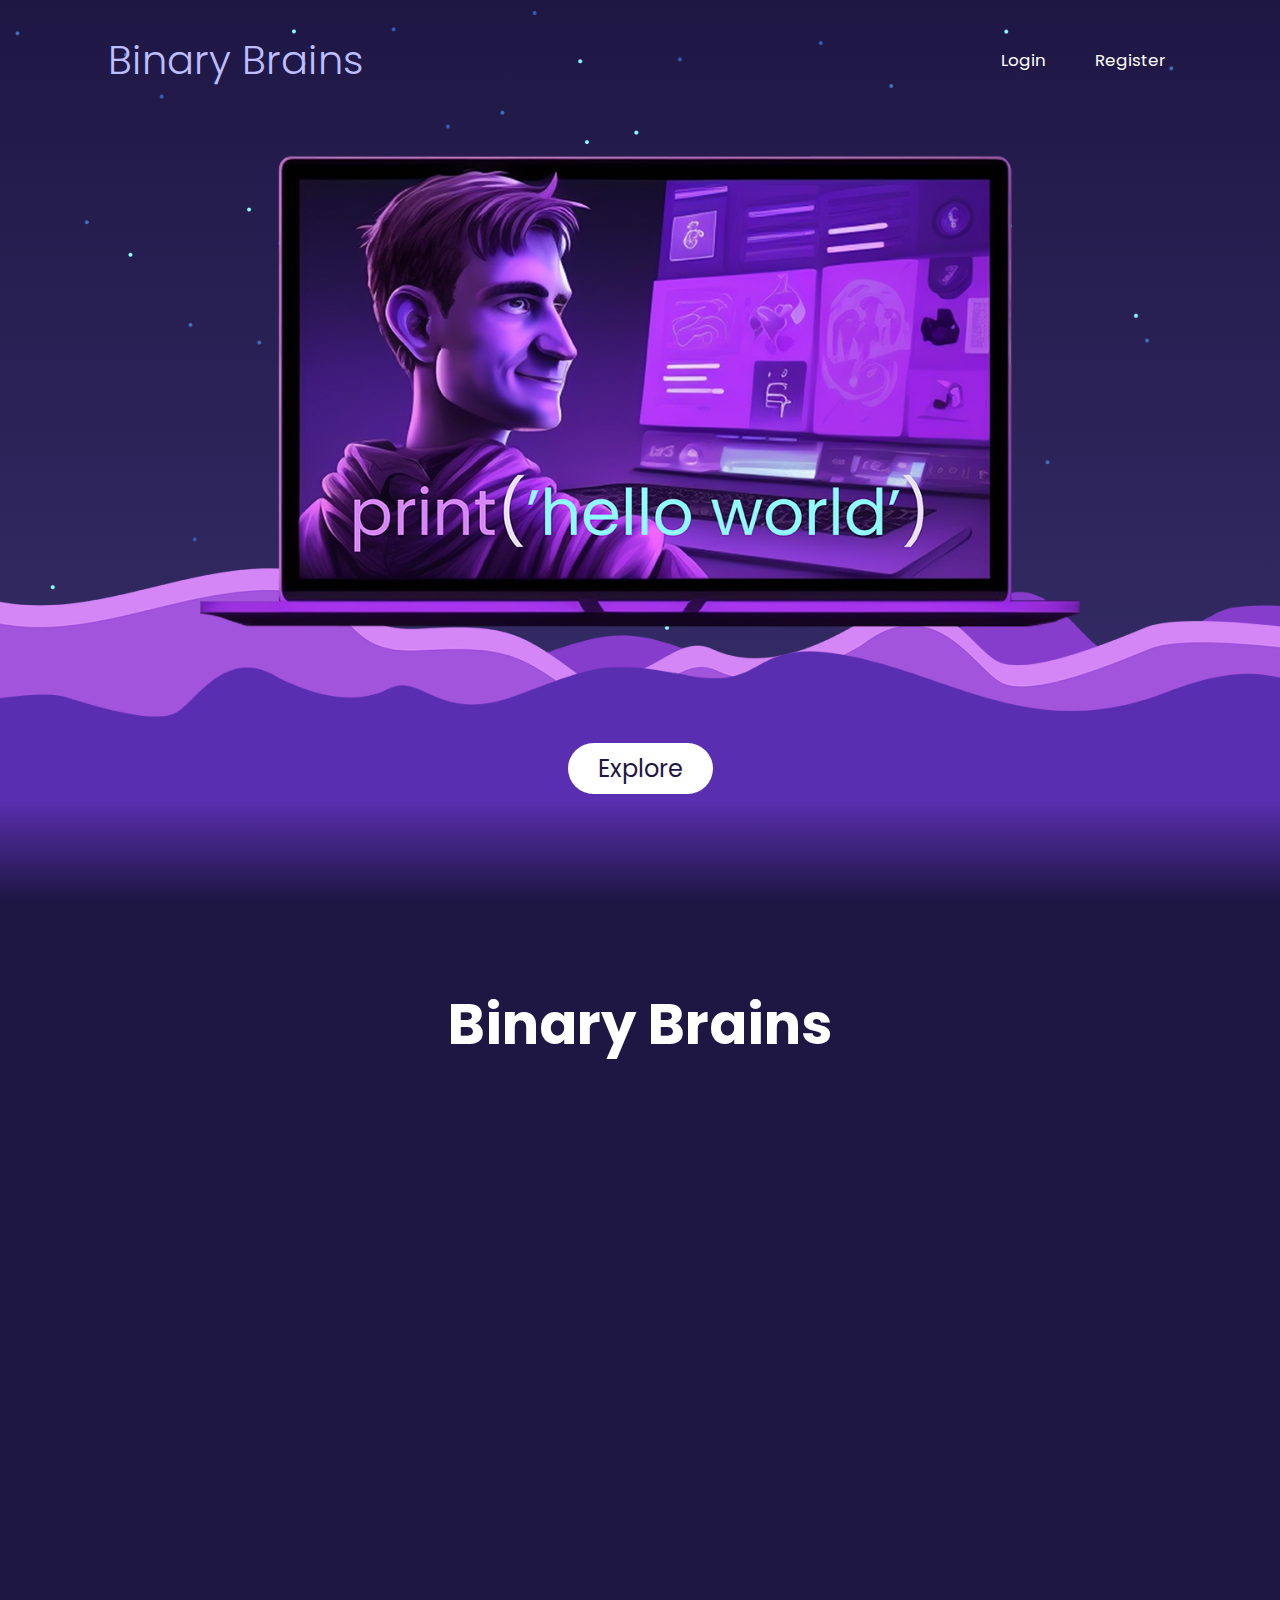
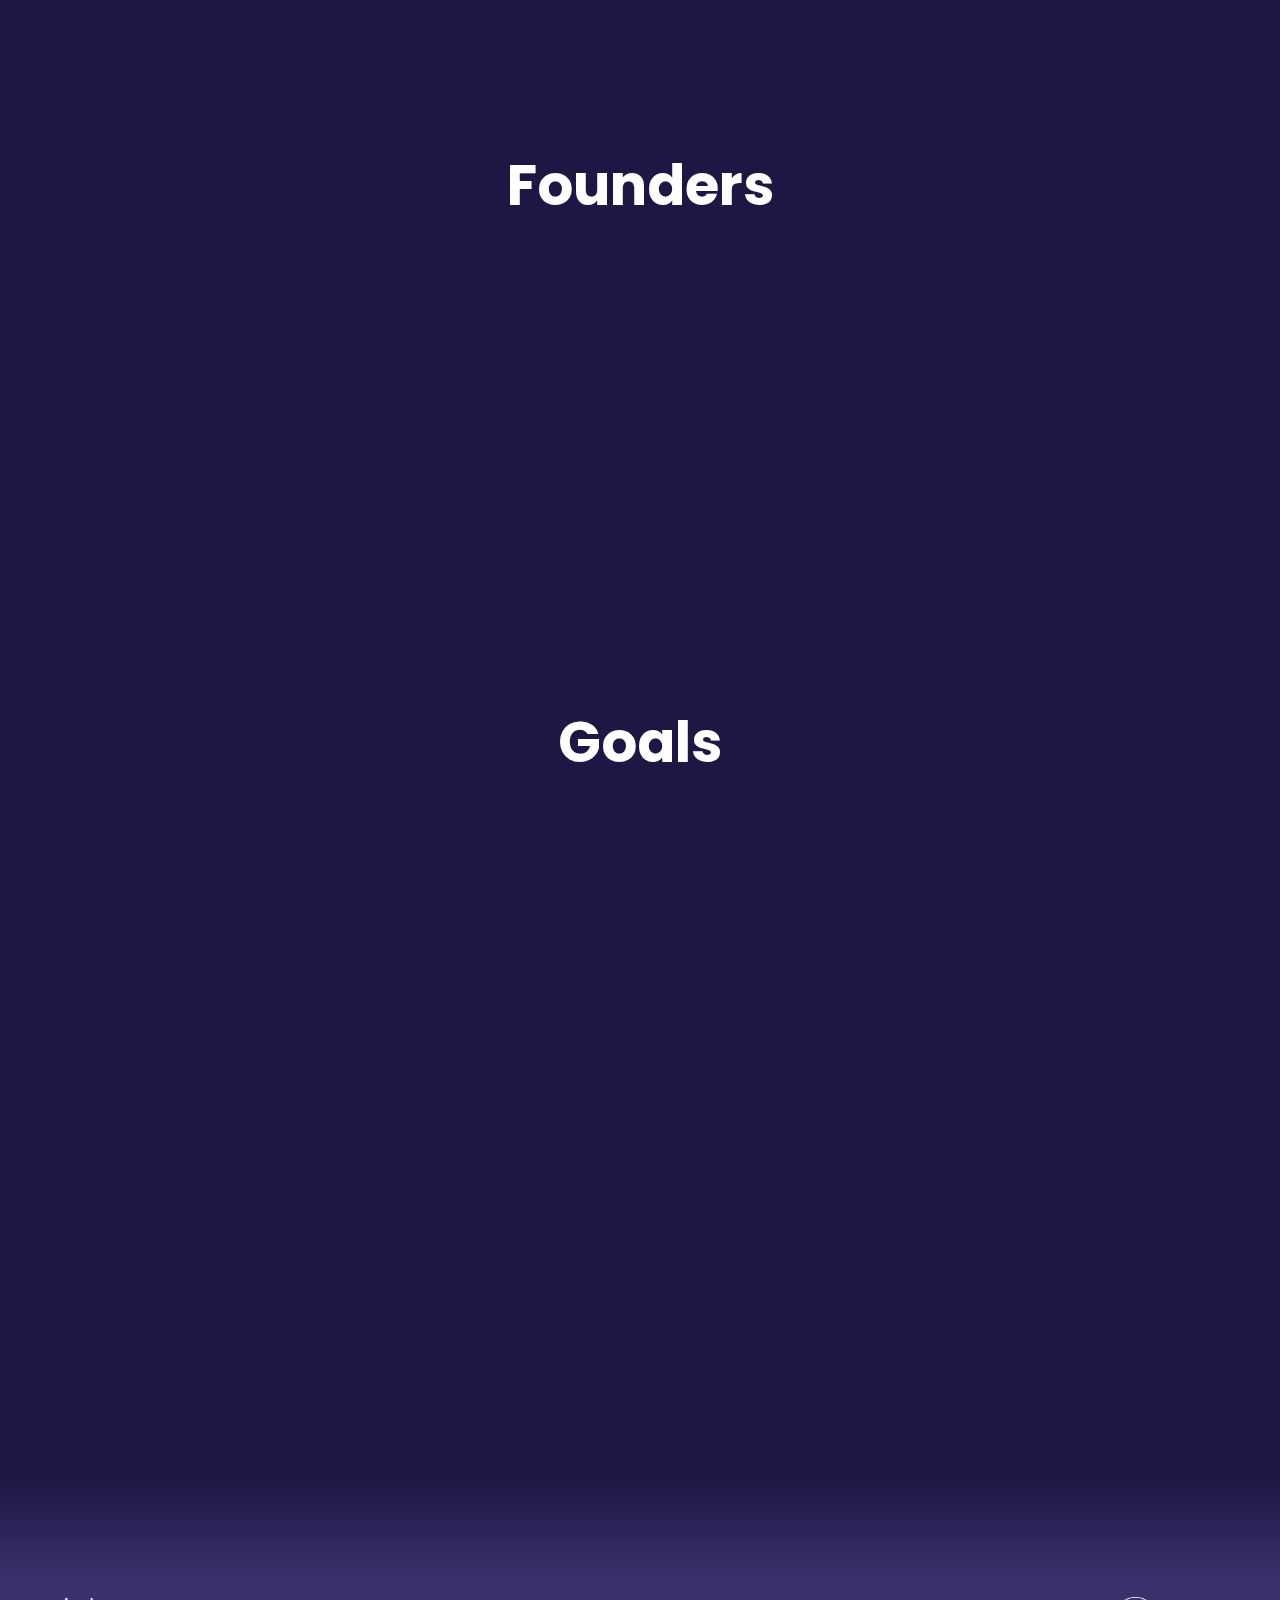
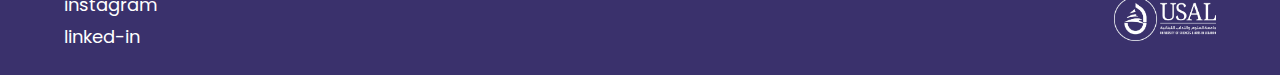
<file: index.html>
<?php

		session_start();
require "connection.php";
?>
<!DOCTYPE html>
<html lang="en">
<head>
    <meta charset="UTF-8">
    <meta http-equiv="X-UA-Compatible" content="IE=edge">
    <meta name="viewport" content="width=device-width, initial-scale=1.0">
    <title>Binary Brains</title>
    <meta name= "viewport" content=" width-device-width, initial-scale-1.0">
    <link rel="stylesheet" href="assets/css/bubble.css">
    <link rel="stylesheet" href="assets/css/index.css">
    <link rel="stylesheet" href="assets/css/sidebar.css">
</head>


<body>

    
    <header>
        <h1 id="bubble-hover" ></h1>
        <ul>
            <!-- <li><a href="index.html" class="active">Home</a></li> -->
            <li><a href="login.php">Login</a></li>
            <li><a href="signup.php">Register</a></li>
        </ul>
        
    </header>


    <!-- parallax -->


    <section>
        <img src="assets/img/stars.png" id="stars">
        <img src="assets/img/layer 3.png" id="layer_3">
        <img src="assets/img/layer 2.png" id="layer_2">
        <img src="assets/img/laptop.png" id="laptop">
        <!-- <h2 id="text">hello world</h2> -->
        <img src="assets/img/layer 1.png" id="layer_1">  
        <a href="#sec" id="btn">Explore</a>
    </section>


    <!-- data -->


   <div class="sec" id="sec">
        <h2>Binary Brains</h2>
        <div class="animate-me">
            <p>Lorem ipsum dolor sit, amet consectetur adipisicing elit. Delectus similique modi unde quaerat vel aut, doloremque explicabo consequuntur eaque sit ut dignissimos adipisci fugit earum voluptatem quis amet aperiam quasi.
                <br><br>Lorem ipsum dolor sit amet consectetur adipisicing elit. Voluptatibus necessitatibus delectus ullam reprehenderit, ratione et ea cum pariatur ipsum sapiente, unde porro laboriosam quibusdam error commodi animi eius harum soluta.
                <br><br>Lorem ipsum dolor sit, amet consectetur adipisicing elit. Delectus similique modi unde quaerat vel aut, doloremque explicabo consequuntur eaque sit ut dignissimos adipisci fugit earum voluptatem quis amet aperiam quasi.
                <br><br>Lorem ipsum dolor sit amet consectetur adipisicing elit. Voluptatibus necessitatibus delectus ullam reprehenderit, ratione et ea cum pariatur ipsum sapiente, unde porro laboriosam quibusdam error commodi animi eius harum soluta.
                <br><br>Lorem ipsum dolor sit, amet consectetur adipisicing elit. Delectus similique modi unde quaerat vel aut, doloremque explicabo consequuntur eaque sit ut dignissimos adipisci fugit earum voluptatem quis amet aperiam quasi.
            </p>
            <br><br>
        </div>


        <h2>Founders</h2>

        <div class="animate-me">
            <div class="grid-photos">
                <div></div>
                <div class="grid-item"><img src="assets/img/yasser.png" alt="" ><h1>Dr. Yasser fadlallah</h1></div>
                <!-- <div class="grid-item"><img src="assets/img/ahmad.png" alt="" ><h1>Dr. Ahmad fadlallah</h1></div> -->
                <div class="grid-item"><img src="assets/img/mj.png" alt="" ><h1>Mohammad jawad</h1></div>
                <div></div>
                <!-- <div class="grid-item"><img src="assets/img/fatima.png" alt="" ><h1>Fatima Mubarak</h1></div> -->
            </div>
        </div>


        <h2>Goals</h2>

        <div class="animate-me">
            <p>Lorem ipsum dolor sit, amet consectetur adipisicing elit. Delectus similique modi unde quaerat vel aut, doloremque explicabo consequuntur eaque sit ut dignissimos adipisci fugit earum voluptatem quis amet aperiam quasi.
            <br><br>Lorem ipsum dolor sit amet consectetur adipisicing elit. Voluptatibus necessitatibus delectus ullam reprehenderit, ratione et ea cum pariatur ipsum sapiente, unde porro laboriosam quibusdam error commodi animi eius harum soluta.
            <br><br>Lorem ipsum dolor sit, amet consectetur adipisicing elit. Delectus similique modi unde quaerat vel aut, doloremque explicabo consequuntur eaque sit ut dignissimos adipisci fugit earum voluptatem quis amet aperiam quasi.
            <br><br>Lorem ipsum dolor sit amet consectetur adipisicing elit. Voluptatibus necessitatibus delectus ullam reprehenderit, ratione et ea cum pariatur ipsum sapiente, unde porro laboriosam quibusdam error commodi animi eius harum soluta.
            <br><br>Lorem ipsum dolor sit, amet consectetur adipisicing elit. Delectus similique modi unde quaerat vel aut, doloremque explicabo consequuntur eaque sit ut dignissimos adipisci fugit earum voluptatem quis amet aperiam quasi.
            </p><br><br><br><br>
        </div>  
   </div>


<!-- footer  -->


    <div class="footer">


        <div class="footer-data">
            <a href="#" class="social-media">instagram</a><br><br>
            <a href="#" class="social-media">linked-in</a>
            
        </div>

        <div class="footer-data"> 
            <a href="https://www.usal.edu.lb" target="_blank"><img src="assets/img/logo-usal.png"  style="width: 8%;position: absolute;right: 5%;margin-top: 6px;" ></a>
        </div>
        
    </div>

<div id="error"></div>
<script src="assets/js/login.js"></script>
 <script src="assets/js/main.js"></script>
 
</body>
</html>
</file>
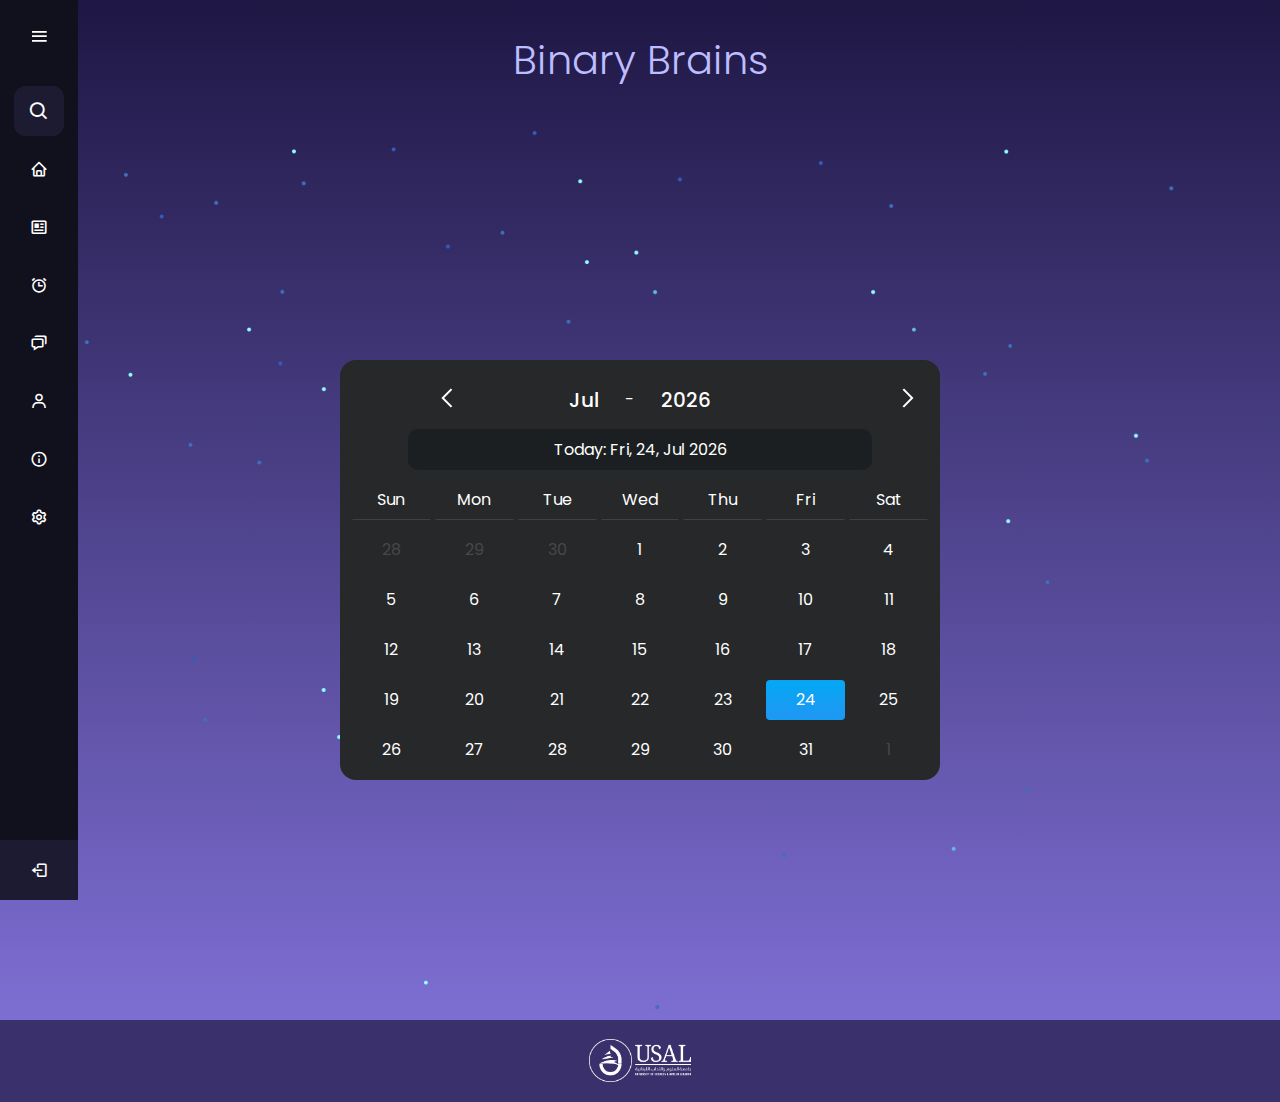
<file: events.html>
<!DOCTYPE html>
<html lang="en">
<head>
    <meta charset="UTF-8">
    <meta http-equiv="X-UA-Compatible" content="IE=edge">
    <meta name="viewport" content="width=device-width, initial-scale=1.0">
    <title>Events</title>
    <meta name= "viewport" content=" width-device-width, initial-scale-1.0">
    <link href='https://unpkg.com/boxicons@2.0.7/css/boxicons.min.css' rel='stylesheet'>
    <link rel="stylesheet" href="assets/css/bubble.css">
    <link rel="stylesheet" href="assets/css/main.css">
    <link rel="stylesheet" href="assets/css/events.css">
    <link rel="stylesheet" href="assets/css/sidebar.css">
</head>


<body>

    <div class="sidebar">
        <div class="logo-details">
          <i class='bx bx-code icon'></i>
            <div class="logo_name">Binary Brains</div>
            <i class='bx bx-menu' id="menu_btn" ></i>
        </div>
        <ul class="nav-list">
          <li>
              <i class='bx bx-search' ></i>
             <input type="text" placeholder="Search...">
             <span class="tooltip">Search</span>
          </li>
          <li>
            <a href="home.html">
              <i class='bx bx-home'></i>
              <span class="links_name">Home</span>
            </a>
             <span class="tooltip">Home</span>
          </li>
          <li>
           <a href="news.html">
             <i class='bx bx-news' ></i>
             <span class="links_name">News</span>
           </a>
           <span class="tooltip">News</span>
         </li>
         <li>
           <a href="events.html">
             <i class='bx bx-alarm' ></i>
             <span class="links_name">Events</span>
           </a>
           <span class="tooltip">Events</span>
         </li>
         <li>
           <a href="forum.html">
             <i class='bx bx-chat' ></i>
             <span class="links_name">Forum</span>
           </a>
           <span class="tooltip">Forum</span>
         </li>
         <li>
            <a href="#">
              <i class='bx bx-user' ></i>
              <span class="links_name">Profile</span>
            </a>
            <span class="tooltip">Profile</span>
          </li>
         <li>
           <a href="#">
             <i class='bx bx-info-circle' ></i>
             <span class="links_name">Contact Us</span>
           </a>
           <span class="tooltip">About Us</span>
         </li>
         
         <li>
           <a href="#">
             <i class='bx bx-cog' ></i>
             <span class="links_name">Settings</span>
           </a>
           <span class="tooltip">Settings</span>
         </li>
         <li class="profile">
             <div class="profile-details">
               <!--<img src="profile.jpg" alt="profileImg">-->
               
             </div>
             <i class='bx bx-log-out' id="log_out" ></i>
         </li>
        </ul>
    </div>

    <header>
        <h1 id="bubble-hover" ></h1>    
    </header>

    <section>
        <img src="assets/img/stars.png" id="stars">
        <div class="calendar"></div>
    </section>

<!-- footer  -->

    <div class="footer">
        <div class="footer-data"> 
            <a href="https://www.usal.edu.lb" target="_blank"><img src="assets/img/logo-usal.png"  style="width: 8%;" ></a>
        </div>
    </div>


<script src="assets/js/login.js"></script>
<script src="assets/js/main.js"></script>
<script src="assets/js/sidebar.js"></script>
<script src="assets/js/events.js"></script>
</body>
</html>
</file>
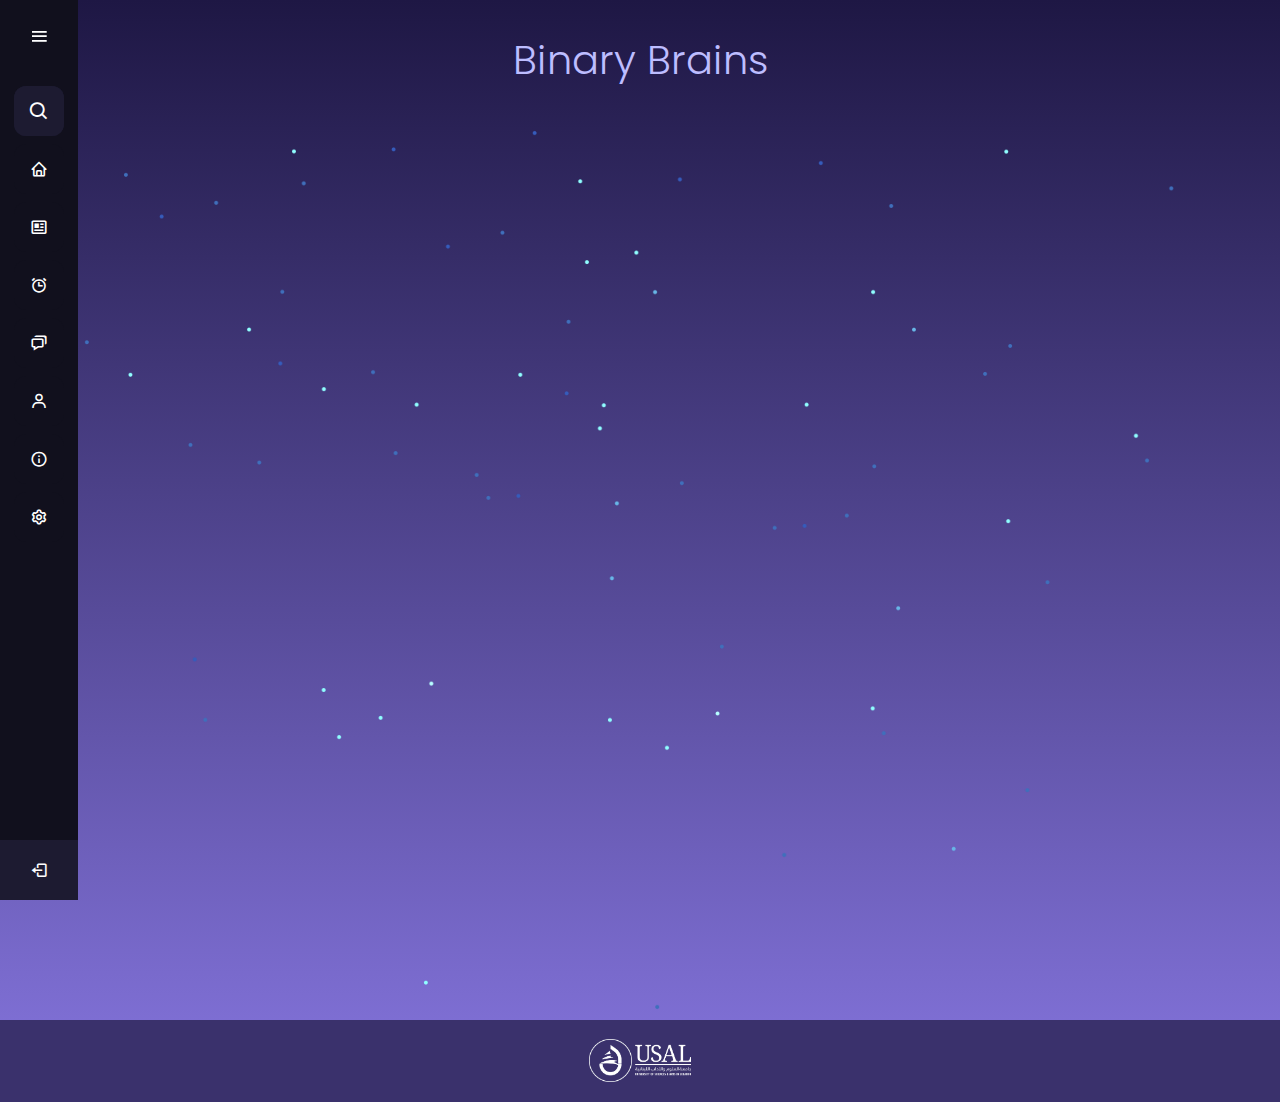
<file: forum.html>
<!DOCTYPE html>
<html lang="en">
<head>
    <meta charset="UTF-8">
    <meta http-equiv="X-UA-Compatible" content="IE=edge">
    <meta name="viewport" content="width=device-width, initial-scale=1.0">
    <title>Forum</title>
    <meta name= "viewport" content=" width-device-width, initial-scale-1.0">
    <link href='https://unpkg.com/boxicons@2.0.7/css/boxicons.min.css' rel='stylesheet'>
    <link rel="stylesheet" href="assets/css/bubble.css">
    <link rel="stylesheet" href="assets/css/main.css">
    <link rel="stylesheet" href="assets/css/sidebar.css">
</head>


<body>

    <div class="sidebar">
        <div class="logo-details">
          <i class='bx bx-code icon'></i>
            <div class="logo_name">Binary Brains</div>
            <i class='bx bx-menu' id="menu_btn" ></i>
        </div>
        <ul class="nav-list">
          <li>
              <i class='bx bx-search' ></i>
             <input type="text" placeholder="Search...">
             <span class="tooltip">Search</span>
          </li>
          <li>
            <a href="home.html">
              <i class='bx bx-home'></i>
              <span class="links_name">Home</span>
            </a>
             <span class="tooltip">Home</span>
          </li>
          <li>
           <a href="news.html">
             <i class='bx bx-news' ></i>
             <span class="links_name">News</span>
           </a>
           <span class="tooltip">News</span>
         </li>
         <li>
           <a href="events.html">
             <i class='bx bx-alarm' ></i>
             <span class="links_name">Events</span>
           </a>
           <span class="tooltip">Events</span>
         </li>
         <li>
           <a href="forum.html">
             <i class='bx bx-chat' ></i>
             <span class="links_name">Forum</span>
           </a>
           <span class="tooltip">Forum</span>
         </li>
         <li>
            <a href="#">
              <i class='bx bx-user' ></i>
              <span class="links_name">Profile</span>
            </a>
            <span class="tooltip">Profile</span>
          </li>
         <li>
           <a href="#">
             <i class='bx bx-info-circle' ></i>
             <span class="links_name">Contact Us</span>
           </a>
           <span class="tooltip">About Us</span>
         </li>
         
         <li>
           <a href="#">
             <i class='bx bx-cog' ></i>
             <span class="links_name">Settings</span>
           </a>
           <span class="tooltip">Settings</span>
         </li>
         <li class="profile">
             <div class="profile-details">
               <!--<img src="profile.jpg" alt="profileImg">-->
               
             </div>
             <i class='bx bx-log-out' id="log_out" ></i>
         </li>
        </ul>
    </div>

    <header>
        <h1 id="bubble-hover" ></h1>    
    </header>

    <section>
        <img src="assets/img/stars.png" id="stars">
    </section>

<!-- footer  -->

    <div class="footer">
        <div class="footer-data"> 
            <a href="https://www.usal.edu.lb" target="_blank"><img src="assets/img/logo-usal.png"  style="width: 8%;" ></a>
        </div>
    </div>


<script src="assets/js/login.js"></script>
<script src="assets/js/main.js"></script>
<script src="assets/js/sidebar.js"></script>
</body>
</html>
</file>
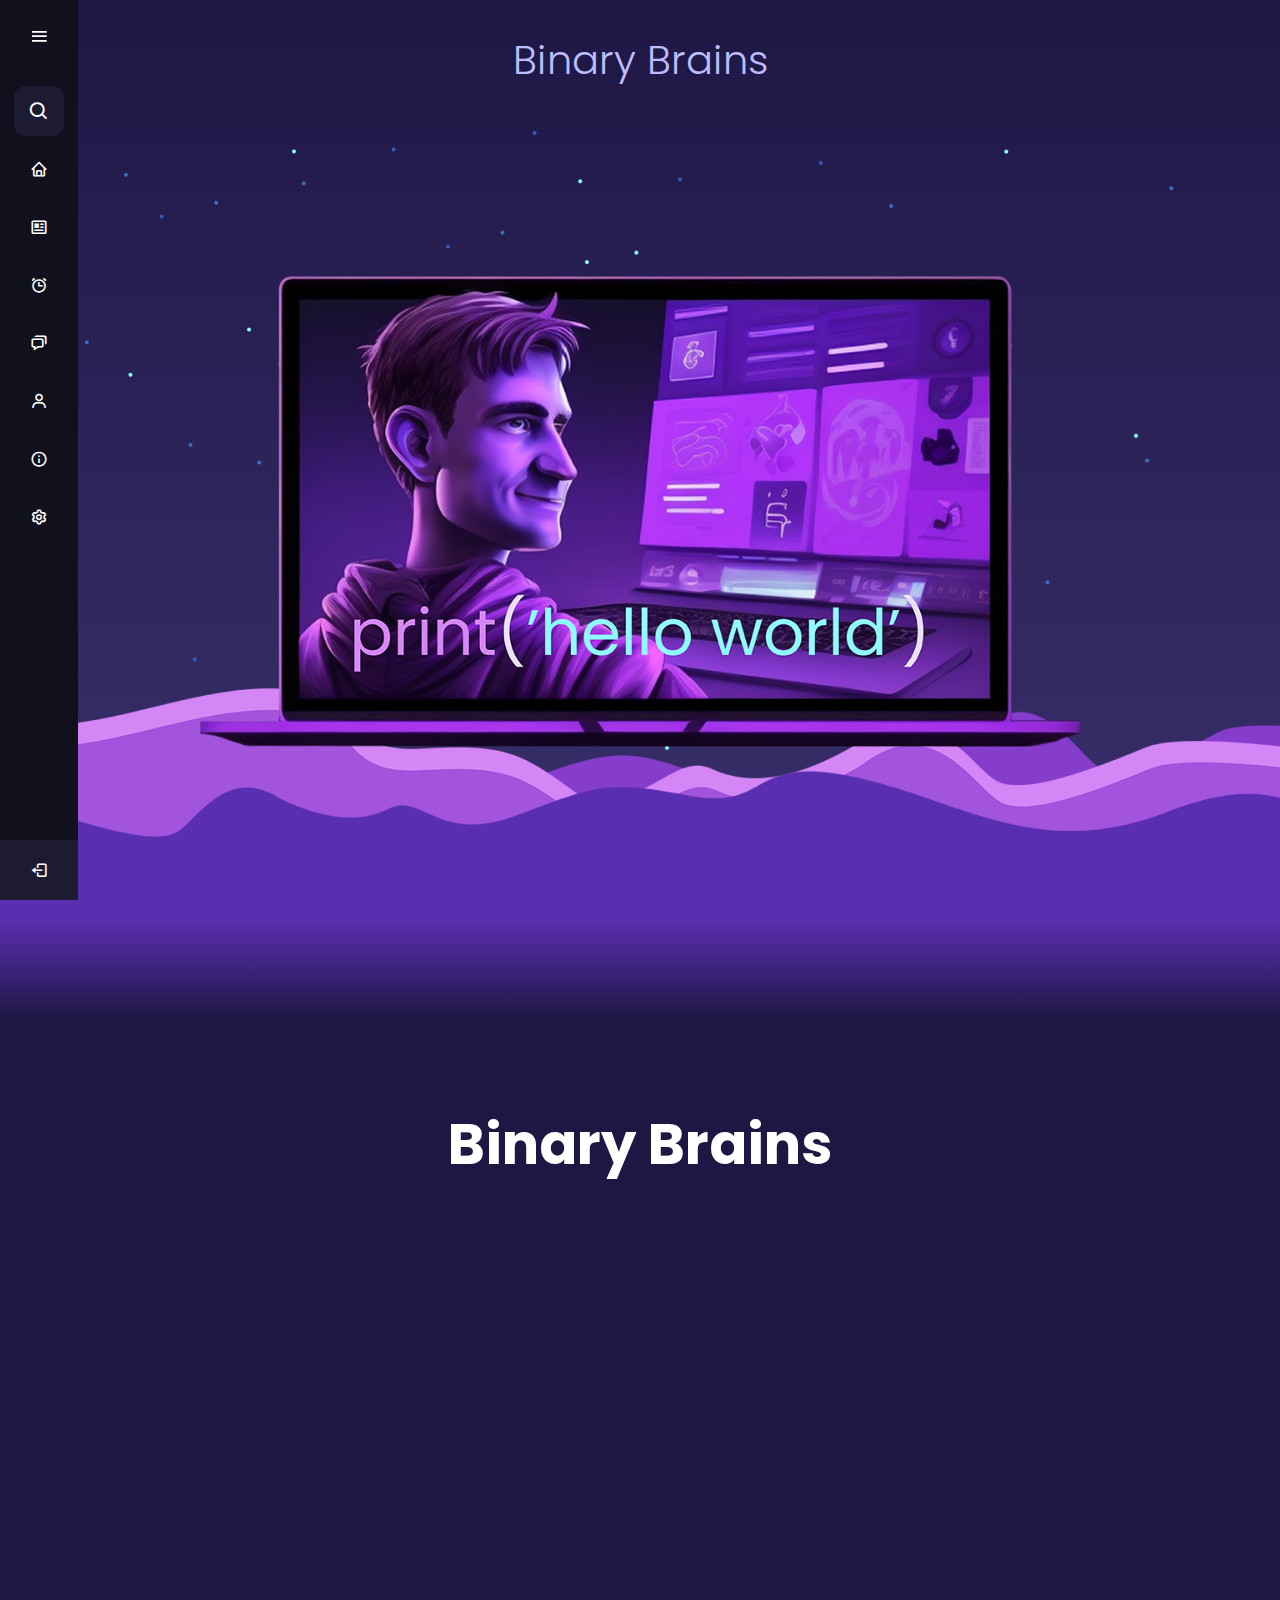
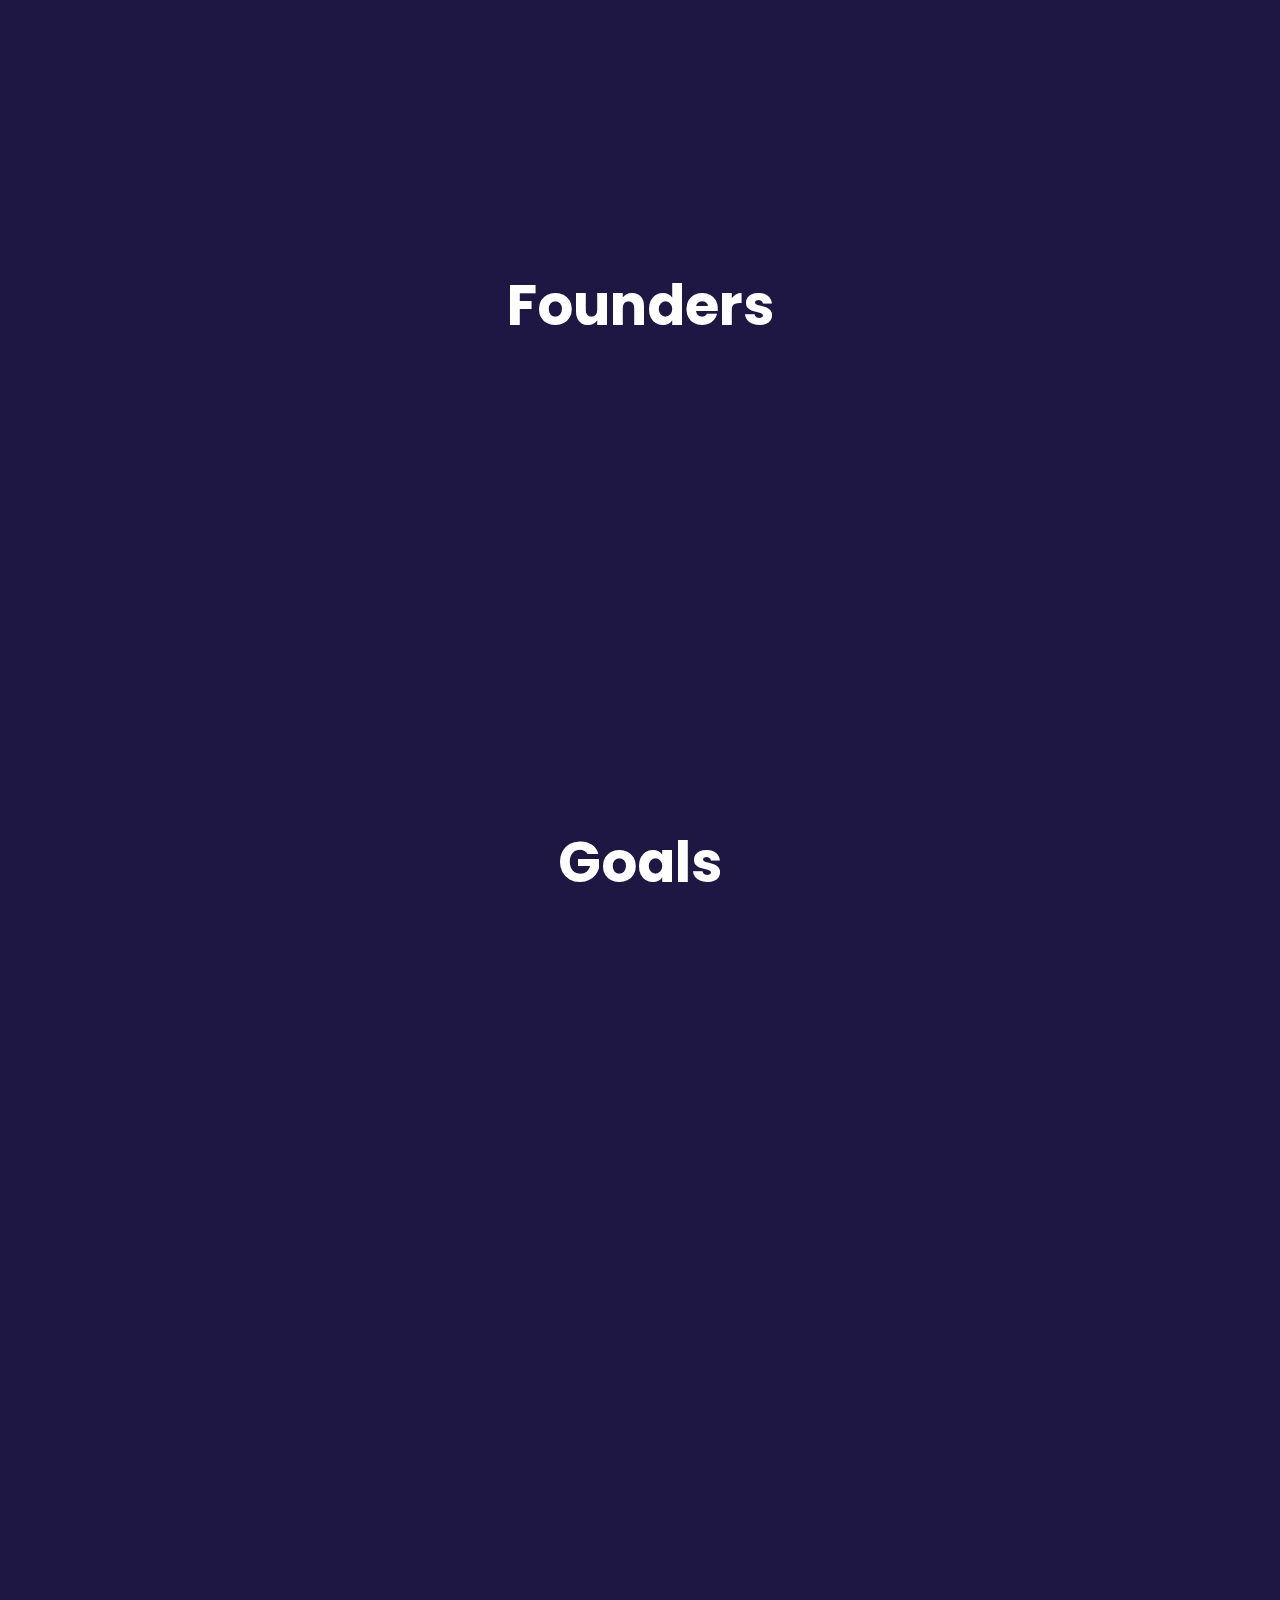
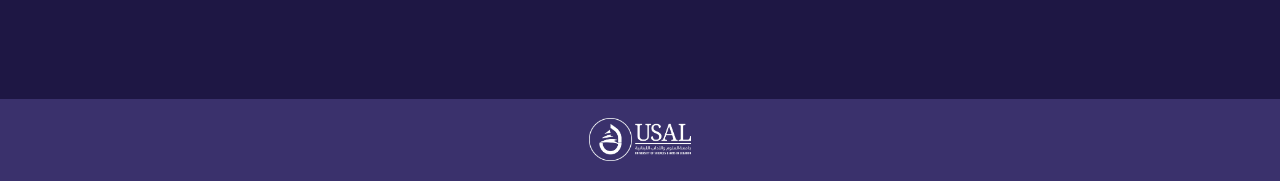
<file: home.html>
<?php

		session_start();
require "connection.php";
?>
<!DOCTYPE html>
<html lang="en">
<head>
    <meta charset="UTF-8">
    <meta http-equiv="X-UA-Compatible" content="IE=edge">
    <meta name="viewport" content="width=device-width, initial-scale=1.0">
    <title>Home</title>
    <meta name= "viewport" content=" width-device-width, initial-scale-1.0">
    <link href='https://unpkg.com/boxicons@2.0.7/css/boxicons.min.css' rel='stylesheet'>
    <link rel="stylesheet" href="assets/css/bubble.css">
    <link rel="stylesheet" href="assets/css/home.css">
    <link rel="stylesheet" href="assets/css/sidebar.css">

</head>


<body>

    <div class="sidebar">
        <div class="logo-details">
          <i class='bx bx-code icon'></i>
            <div class="logo_name">Binary Brains</div>
            <i class='bx bx-menu' id="menu_btn" style="margin-top: 0;" ></i>
        </div>
        <ul class="nav-list">
          <li>
              <i class='bx bx-search' ></i>
             <input type="text" placeholder="Search...">
             <span class="tooltip">Search</span>
          </li>
          <li>
            <a href="home.html">
              <i class='bx bx-home'></i>
              <span class="links_name">Home</span>
            </a>
             <span class="tooltip">Home</span>
          </li>
          <li>
           <a href="news.html">
             <i class='bx bx-news' ></i>
             <span class="links_name">News</span>
           </a>
           <span class="tooltip">News</span>
         </li>
         <li>
           <a href="events.html">
             <i class='bx bx-alarm' ></i>
             <span class="links_name">Events</span>
           </a>
           <span class="tooltip">Events</span>
         </li>
         <li>
           <a href="forum.html">
             <i class='bx bx-chat' ></i>
             <span class="links_name">Forum</span>
           </a>
           <span class="tooltip">Forum</span>
         </li>
         <li>
            <a href="#">
              <i class='bx bx-user' ></i>
              <span class="links_name">Profile</span>
            </a>
            <span class="tooltip">Profile</span>
          </li>
         <li>
           <a href="#">
             <i class='bx bx-info-circle' ></i>
             <span class="links_name">Contact Us</span>
           </a>
           <span class="tooltip">About Us</span>
         </li>
         
         <li>
           <a href="#">
             <i class='bx bx-cog' ></i>
             <span class="links_name">Settings</span>
           </a>
           <span class="tooltip">Settings</span>
         </li>
         <li class="profile">
             <div class="profile-details">
               <!--<img src="profile.jpg" alt="profileImg">-->
               
             </div>
             <i class='bx bx-log-out' id="log_out" ></i>
         </li>
        </ul>
    </div>

    <header>
        <h1 id="bubble-hover" ></h1>

    </header>


    <!-- parallax -->


    <section>
        <img src="assets/img/stars.png" id="stars">
        <img src="assets/img/layer 3.png" id="layer_3">
        <img src="assets/img/layer 2.png" id="layer_2">
        <img src="assets/img/laptop.png" id="laptop">
        <!-- <h2 id="text">hello world</h2> -->
        <img src="assets/img/layer 1.png" id="layer_1">  
    </section>


    <!-- data -->


   <div class="sec" id="sec">
        <h2>Binary Brains</h2>
        <div class="animate-me">
            <p>Lorem ipsum dolor sit, amet consectetur adipisicing elit. Delectus similique modi unde quaerat vel aut, doloremque explicabo consequuntur eaque sit ut dignissimos adipisci fugit earum voluptatem quis amet aperiam quasi.
                <br><br>Lorem ipsum dolor sit amet consectetur adipisicing elit. Voluptatibus necessitatibus delectus ullam reprehenderit, ratione et ea cum pariatur ipsum sapiente, unde porro laboriosam quibusdam error commodi animi eius harum soluta.
                <br><br>Lorem ipsum dolor sit, amet consectetur adipisicing elit. Delectus similique modi unde quaerat vel aut, doloremque explicabo consequuntur eaque sit ut dignissimos adipisci fugit earum voluptatem quis amet aperiam quasi.
                <br><br>Lorem ipsum dolor sit amet consectetur adipisicing elit. Voluptatibus necessitatibus delectus ullam reprehenderit, ratione et ea cum pariatur ipsum sapiente, unde porro laboriosam quibusdam error commodi animi eius harum soluta.
                <br><br>Lorem ipsum dolor sit, amet consectetur adipisicing elit. Delectus similique modi unde quaerat vel aut, doloremque explicabo consequuntur eaque sit ut dignissimos adipisci fugit earum voluptatem quis amet aperiam quasi.
            </p>
            <br><br>
        </div>


        <h2>Founders</h2>

        <div class="animate-me">
            <div class="grid-photos">
                <div></div>
                <div class="grid-item"><img src="assets/img/yasser.png" alt="" ><h1>Dr. Yasser fadlallah</h1></div>
                <!-- <div class="grid-item"><img src="assets/img/ahmad.png" alt="" ><h1>Dr. Ahmad fadlallah</h1></div> -->
                <div class="grid-item"><img src="assets/img/mj.png" alt="" ><h1>Mohammad jawad</h1></div>
                <div></div>
                <!-- <div class="grid-item"><img src="assets/img/fatima.png" alt="" ><h1>Fatima Mubarak</h1></div> -->
            </div>
        </div>


        <h2>Goals</h2>

        <div class="animate-me">
            <p>Lorem ipsum dolor sit, amet consectetur adipisicing elit. Delectus similique modi unde quaerat vel aut, doloremque explicabo consequuntur eaque sit ut dignissimos adipisci fugit earum voluptatem quis amet aperiam quasi.
            <br><br>Lorem ipsum dolor sit amet consectetur adipisicing elit. Voluptatibus necessitatibus delectus ullam reprehenderit, ratione et ea cum pariatur ipsum sapiente, unde porro laboriosam quibusdam error commodi animi eius harum soluta.
            <br><br>Lorem ipsum dolor sit, amet consectetur adipisicing elit. Delectus similique modi unde quaerat vel aut, doloremque explicabo consequuntur eaque sit ut dignissimos adipisci fugit earum voluptatem quis amet aperiam quasi.
            <br><br>Lorem ipsum dolor sit amet consectetur adipisicing elit. Voluptatibus necessitatibus delectus ullam reprehenderit, ratione et ea cum pariatur ipsum sapiente, unde porro laboriosam quibusdam error commodi animi eius harum soluta.
            <br><br>Lorem ipsum dolor sit, amet consectetur adipisicing elit. Delectus similique modi unde quaerat vel aut, doloremque explicabo consequuntur eaque sit ut dignissimos adipisci fugit earum voluptatem quis amet aperiam quasi.
            </p><br><br><br><br>
        </div>  
   </div>


<!-- footer  -->

<div class="footer">
    <div class="footer-data"> 
        <a href="https://www.usal.edu.lb" target="_blank"><img src="assets/img/logo-usal.png"  style="width: 8%;" ></a>
    </div>
</div>

<script src="assets/js/login.js"></script>
<script src="assets/js/main.js"></script>
<script src="assets/js/sidebar.js"></script>
</body>
</html>
</file>
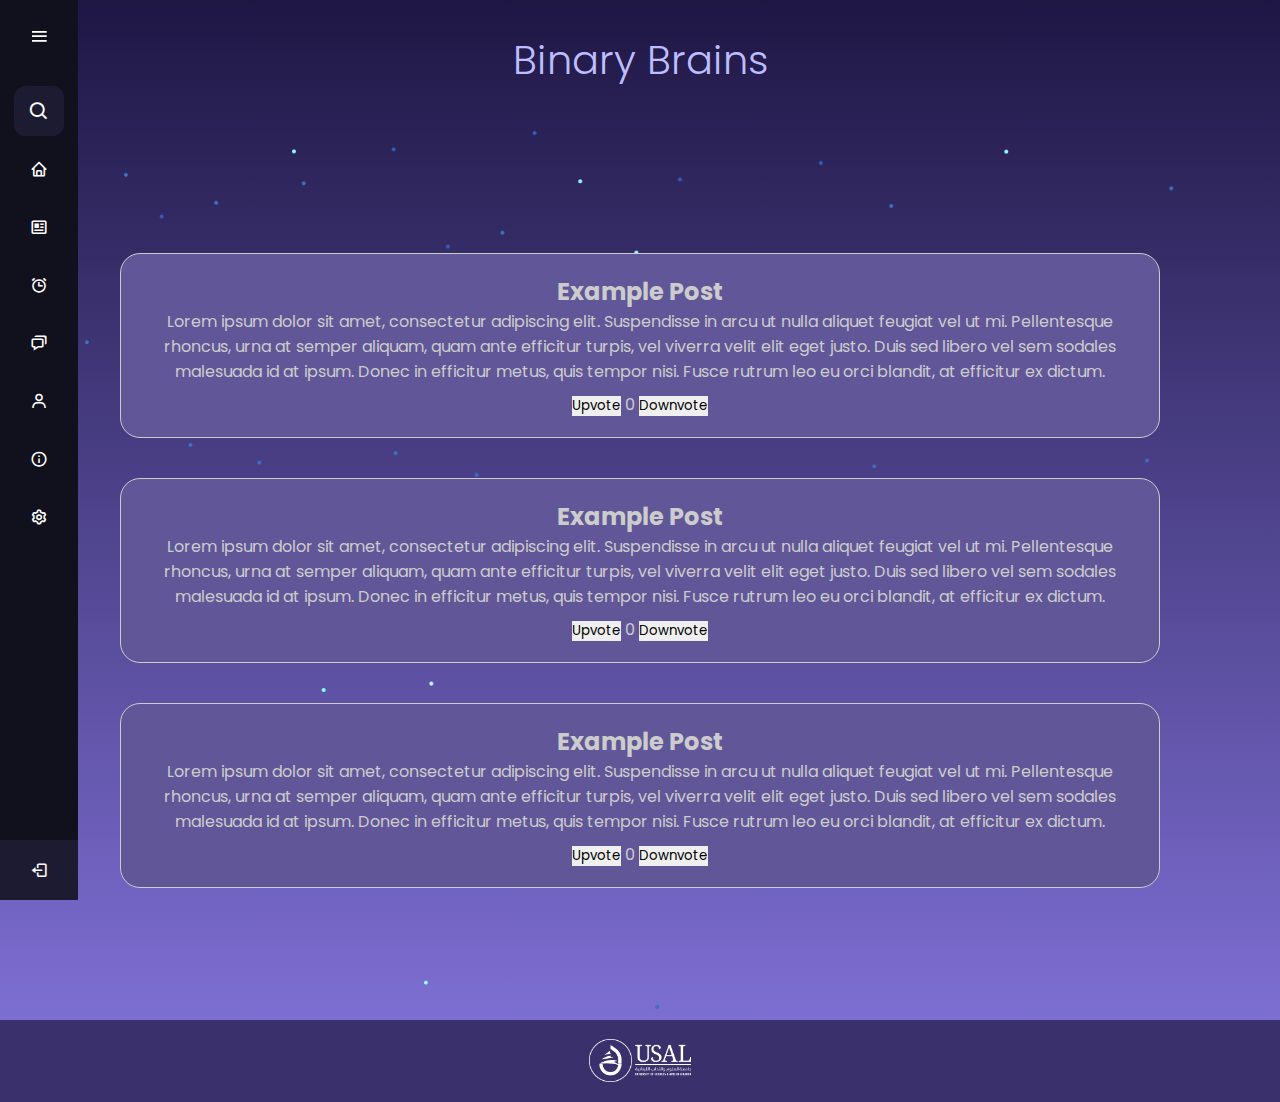
<file: news.html>
<!DOCTYPE html>
<html lang="en">
<head>
    <meta charset="UTF-8">
    <meta http-equiv="X-UA-Compatible" content="IE=edge">
    <meta name="viewport" content="width=device-width, initial-scale=1.0">
    <title>News</title>
    <meta name= "viewport" content=" width-device-width, initial-scale-1.0">
    <link href='https://unpkg.com/boxicons@2.0.7/css/boxicons.min.css' rel='stylesheet'>
    <link rel="stylesheet" href="assets/css/bubble.css">
    <link rel="stylesheet" href="assets/css/main.css">

    <link rel="stylesheet" href="assets/css/news.css">

    <link rel="stylesheet" href="assets/css/sidebar.css">

</head>


<body>

    <div class="sidebar">
        <div class="logo-details">
          <i class='bx bx-code icon'></i>
            <div class="logo_name">Binary Brains</div>
            <i class='bx bx-menu' id="menu_btn" ></i>
        </div>
        <ul class="nav-list">
          <li>
              <i class='bx bx-search' ></i>
             <input type="text" placeholder="Search...">
             <span class="tooltip">Search</span>
          </li>
          <li>
            <a href="home.html">
              <i class='bx bx-home'></i>
              <span class="links_name">Home</span>
            </a>
             <span class="tooltip">Home</span>
          </li>
          <li>
           <a href="news.html">
             <i class='bx bx-news' ></i>
             <span class="links_name">News</span>
           </a>
           <span class="tooltip">News</span>
         </li>
         <li>
           <a href="events.html">
             <i class='bx bx-alarm' ></i>
             <span class="links_name">Events</span>
           </a>
           <span class="tooltip">Events</span>
         </li>
         <li>
           <a href="forum.html">
             <i class='bx bx-chat' ></i>
             <span class="links_name">Forum</span>
           </a>
           <span class="tooltip">Forum</span>
         </li>
         <li>
            <a href="#">
              <i class='bx bx-user' ></i>
              <span class="links_name">Profile</span>
            </a>
            <span class="tooltip">Profile</span>
          </li>
         <li>
           <a href="#">
             <i class='bx bx-info-circle' ></i>
             <span class="links_name">Contact Us</span>
           </a>
           <span class="tooltip">About Us</span>
         </li>
         
         <li>
           <a href="#">
             <i class='bx bx-cog' ></i>
             <span class="links_name">Settings</span>
           </a>
           <span class="tooltip">Settings</span>
         </li>
         <li class="profile">
             <div class="profile-details">
               <!-- <img src="profile.jpg" alt="profileImg"> -->
               
             </div>
             <i class='bx bx-log-out' id="log_out" ></i>
         </li>
        </ul>
    </div>

    <header>
        <h1 id="bubble-hover" ></h1>    
    </header>

    <section>
        <img src="assets/img/stars.png" id="stars">
      <div class="news">
        <div class="post">
          <h2>Example Post</h2>
          
          <p>Lorem ipsum dolor sit amet, consectetur adipiscing elit. Suspendisse in arcu ut nulla aliquet feugiat vel ut mi. Pellentesque rhoncus, urna at semper aliquam, quam ante efficitur turpis, vel viverra velit elit eget justo. Duis sed libero vel sem sodales malesuada id at ipsum. Donec in efficitur metus, quis tempor nisi. Fusce rutrum leo eu orci blandit, at efficitur ex dictum.</p>
          <div class="vote">
            <button class="upvote">Upvote</button>
            <span class="count">0</span>
            <button class="downvote">Downvote</button>
          </div>
        </div>
        <div class="post">
          <h2>Example Post</h2>
          
          <p>Lorem ipsum dolor sit amet, consectetur adipiscing elit. Suspendisse in arcu ut nulla aliquet feugiat vel ut mi. Pellentesque rhoncus, urna at semper aliquam, quam ante efficitur turpis, vel viverra velit elit eget justo. Duis sed libero vel sem sodales malesuada id at ipsum. Donec in efficitur metus, quis tempor nisi. Fusce rutrum leo eu orci blandit, at efficitur ex dictum.</p>
          <div class="vote">
            <button class="upvote">Upvote</button>
            <span class="count">0</span>
            <button class="downvote">Downvote</button>
          </div>
        </div>
        <div class="post">
          <h2>Example Post</h2>
          
          <p>Lorem ipsum dolor sit amet, consectetur adipiscing elit. Suspendisse in arcu ut nulla aliquet feugiat vel ut mi. Pellentesque rhoncus, urna at semper aliquam, quam ante efficitur turpis, vel viverra velit elit eget justo. Duis sed libero vel sem sodales malesuada id at ipsum. Donec in efficitur metus, quis tempor nisi. Fusce rutrum leo eu orci blandit, at efficitur ex dictum.</p>
          <div class="vote">
            <button class="upvote">Upvote</button>
            <span class="count">0</span>
            <button class="downvote">Downvote</button>
          </div>
        </div>
      </div>
        
    </section>

<!-- footer  -->

    <div class="footer">
        <div class="footer-data"> 
            <a href="https://www.usal.edu.lb" target="_blank"><img src="assets/img/logo-usal.png"  style="width: 8%;" ></a>
        </div>
    </div>


<script src="assets/js/login.js"></script>
<script src="assets/js/main.js"></script>
<script src="assets/js/sidebar.js"></script>
<script src="assets/js/news.js"></script>

</body>
</html>
</file>
<file: assets/css/bubble.css>
@import url('https://fonts.googleapis.com/css2?family=Poppins:wght@100;200;300;400;500;600&display=swap');
*{
   
    transition: all;
    outline: none; border:none;
    text-decoration: none;
    text-align: center;
   

}

#bubble-hover{
    
    font-size: 40px;
    color: #bdbdff;
    font-weight: 300;
    cursor: default;
    margin: 0;
    white-space: nowrap;
    width: 25%;
}

.hovered{
    color: #fbfbfb;
    font-weight: 900;
}

.hovered-adjacent{
    color: #ccccfa;
    font-weight: 500;

}


/* @media(max-width:1400px){
    #bubble-hover{
        font-size: 30px;
    }
} */
</file>
<file: assets/css/index.css>
@import url('https://fonts.googleapis.com/css2?family=Poppins:wght@100;200;300;400;500;600&display=swap');
*{
 
    margin: 0;
    padding: 0;
    box-sizing: border-box;
    font-family: 'Poppins',sans-serif;
    scroll-behavior: smooth;
}

body{
    min-height: 100%;
    min-width: 100%;
    background: linear-gradient(#1e1744,#8575de);
    overflow-x: hidden;
    

}


/* header: */


header{
    position:absolute;
    top: 0;
    left: 0;
    width: 100%;
    padding: 30px 100px;
    display: flex;
    justify-content: space-between;
    align-items: center;
    z-index: 1000;
}



header ul{
    display: flex;
    justify-content: center;
    align-items: center;

}
header ul li{
    list-style: none;
    margin-left: 20px;
    font-size: 105%;
}



header ul li a{
    text-decoration: none;
    padding: 6px 15px;
    color: #fff;
    border-radius: 50px; 
}

header ul li a:hover,header ul li a.active {
    background: #fff;
    color: #2b1055;
    
}
 
/* @media screen and (max-width:500px) {
    header ul li{
        font-size: 1500% !important;
    }
      
} */

/* parallax: */


section{
    position: relative;
    width: 100%;
    height: 100vh;
    padding: 100px;
    display: flex;
    justify-content: center;
    align-items: center;
    overflow: hidden;
}
section::before{
    content: '';
    position: absolute;
    bottom: 0;
    width: 100%;
    height: 100px;
    background: linear-gradient( to top, #1e1744,transparent);
    z-index: 100;
}



section img{
    position: absolute;
    top: 0;
    left:0;
    width: 100%;
    height: 100%;
    object-fit: cover; 
    pointer-events: none;
}

section img #layer-1{
    z-index: 3;
}

/* #text{
    position: absolute;
    top: 50%;
font-size: 50px;
font-family: 'Monaco';
color: #f648ff;
z-index: 10;
white-space: nowrap;
} */

#btn{
    text-decoration: none;
    display: inline-block;
    padding: 8px 30px; 
    background: #fff;
    border-radius: 40px;
    color: #1e1744;
    font-size: 1.5em;
    z-index: 9;
    transform: translate (100px);
    position: absolute;
    top: 82.5%;
}

#btn2{
    text-decoration: none;
    display: inline-block;
    padding: 8px 30px; 
    background: #fff;
    border-radius: 40px;
    color: #1e1744;
    font-size: 1.5em;
    z-index: 9;
    transform: translate (100px);
    position: absolute;
    top: 82.5%;
    left:38%;
}
#btn1{
    text-decoration: none;
    display: inline-block;
    padding: 8px 30px; 
    background: #fff;
    border-radius: 40px;
    color: #1e1744;
    font-size: 1.5em;
    z-index: 9;
    transform: translate (100px);
    position: absolute;
    top: 82.5%;
    right:38%;
}




/* sec: */



.sec{
    position: relative;
    padding: 50px 100px 100px 100px;
    background: #1e1744;
    
}
.sec h2{
    font-size: 3.5em; 
    margin-bottom: 10px;
    color:#fff;
    padding: 3%;
    
}

.sec p{
    color: #fff;
    font-size: 1.17em;
  
}



/* grid-photos: */


.grid-photos{
    display: grid;
    grid-template-columns: repeat(4,1fr);
    
    
}

.grid-item{
    margin: 10% 10% 10% 10%;
    padding: 8% 2% 5% 2%;
    border: #fff 1px solid;
    color: #fff;
    border-radius: 2%;

}

.grid-item img{
    width: 80%;
   
    border-radius: 2%;
   
}

.grid h1{
padding: 5%;
 font-size: 1.75em;
 color: #fff;
}


/* fade of pics: */

.animate-me {
    opacity: 0;
    transition: opacity 1s;
  }
  .show {
    opacity: 1;
  }





  /* footer:  */

  .footer{ 
    display: grid;
    grid-template-columns: repeat(2,1fr);
    padding: 1% 0% 4% 0%;
    background: #3a316c;
    z-index: 1;
   
    } 

 .footer-data{
        font-size: 10px;
        color: #fff;
        
      
    }
    
.footer-data a{
    text-decoration: none;
    color: #fff;
    font-size: 1.8em; 
}


.social-media{
    position: absolute;
    left: 5%;
    
}


.sec::before{
    content: '';
    position: absolute;
    bottom: 0;
    width: 100%;
    left: 0%;
    height: 100px;
    background: linear-gradient( to top, #3a316c,transparent);
    z-index: 100;
}
</file>
<file: assets/css/sidebar.css>
/* sidebar  */


.sidebar{
    position: fixed;
    left: 0;
    top: 0;
    height: 100%;
    width: 78px;
    background: #11101D;
    padding: 6px 14px;
    z-index: 100;
    transition: all 0.5s ease;
  }
  .sidebar.open{
    width: 250px;
  }
  .sidebar .logo-details{
    height: 60px;
    display: flex;
    align-items: center;
    position: relative;
  }
  .sidebar .logo-details .icon{
    opacity: 0;
    transition: all 0.5s ease;
  }
  .sidebar .logo-details .logo_name{
    color: #fff;
    font-size: 20px;
    font-weight: 600;
    opacity: 0;
    transition: all 0.5s ease;
    
  }
  .sidebar.open .logo-details .icon,
  .sidebar.open .logo-details .logo_name{
    opacity: 1;
  }
  
 
  .sidebar .logo-details #menu_btn{
    position: absolute;
    top: 50%;
    right: 0;
    padding: 0;
    background-color: transparent;
    color: white;
    transform: translateY(-50%);
    font-size: 22px;
    transition: all 0.4s ease;
    text-align: center;
    cursor: pointer;
    transition: all 0.5s ease;
  }
  .sidebar.open .logo-details #menu_btn{
    text-align: right;
  }
  .sidebar i{
    color: #fff;
    height: 60px;
    min-width: 50px;
    font-size: 28px;
    text-align: center;
    line-height: 60px;
  }
  .sidebar .nav-list{
    margin-top: 20px;
    height: 100%;
  }
  .sidebar li{
    position: relative;
    margin: 8px 0;
    list-style: none;
  }
  .sidebar li .tooltip{
    position: absolute;
    top: -20px;
    left: calc(100% + 15px);
    z-index: 3;
    background: #fff;
    box-shadow: 0 5px 10px rgba(0, 0, 0, 0.3);
    padding: 6px 12px;
    border-radius: 4px;
    font-size: 15px;
    font-weight: 400;
    opacity: 0;
    white-space: nowrap;
    pointer-events: none;
    transition: 0s;
  }
  .sidebar li:hover .tooltip{
    opacity: 1;
    pointer-events: auto;
    transition: all 0.4s ease;
    top: 50%;
    transform: translateY(-50%);
  }
  .sidebar.open li .tooltip{
    display: none;
  }
  .sidebar input{
    font-size: 15px;
    color: #FFF;
    font-weight: 400;
    outline: none;
    height: 50px;
    width: 100%;
    width: 50px;
    border: none;
    border-radius: 12px;
    transition: all 0.5s ease;
    background: #1d1b31;
  }
  .sidebar.open input{
    padding: 0 20px 0 50px;
    width: 100%;
  }
  .sidebar .bx-search{
    position: absolute;
    top: 50%;
    left: 0;
    transform: translateY(-50%);
    font-size: 22px;
    background: #1d1b31;
    color: #FFF;
  }
  .sidebar.open .bx-search:hover{
    background: #1d1b31;
    color: #FFF;
  }
  .sidebar .bx-search:hover{
    background: #FFF;
    color: #11101d;
  }
  .sidebar li a{
    display: flex;
    height: 100%;
    width: 100%;
    border-radius: 12px;
    align-items: center;
    text-decoration: none;
    transition: all 0.4s ease;
    background: #11101D;
  }
  .sidebar li a:hover{
    background: #FFF;
  }
  .sidebar li a .links_name{
    color: #fff;
    font-size: 15px;
    font-weight: 400;
    white-space: nowrap;
    opacity: 0;
    pointer-events: none;
    transition: 0.4s;
  }
  .sidebar.open li a .links_name{
    opacity: 1;
    pointer-events: auto;
  }
  .sidebar li a:hover .links_name,
  .sidebar li a:hover i{
    transition: all 0.5s ease;
    color: #11101D;
  }
  .sidebar li i{
    height: 50px;
    line-height: 50px;
    font-size: 18px;
    border-radius: 12px;
  }
  .sidebar li.profile{
    position: fixed;
    height: 60px;
    width: 78px;
    left: 0;
    bottom: -8px;
    padding: 10px 14px;
    background: #1d1b31;
    transition: all 0.5s ease;
    overflow: hidden;
  }
  .sidebar.open li.profile{
    width: 250px;
  }
  .sidebar li .profile-details{
    display: flex;
    align-items: center;
    flex-wrap: nowrap;
  }
  .sidebar li img{
    height: 45px;
    width: 45px;
    object-fit: cover;
    border-radius: 6px;
    margin-right: 10px;
  }
  .sidebar li.profile .name,
  .sidebar li.profile .job{
    font-size: 15px;
    font-weight: 400;
    color: #fff;
    white-space: nowrap;
  }
  .sidebar li.profile .job{
    font-size: 12px;
  }
  .sidebar .profile #log_out{
    position: absolute;
    top: 50%;
    right: 0;
    transform: translateY(-50%);
    background: #1d1b31;
    width: 100%;
    height: 60px;
    line-height: 60px;
    border-radius: 0px;
    transition: all 0.5s ease;
  }
  .sidebar.open .profile #log_out{
    width: 50px;
    background: none;
  }
  .home-section{
    position: relative;
    background: #E4E9F7;
    min-height: 100vh;
    top: 0;
    left: 78px;
    width: calc(100% - 78px);
    transition: all 0.5s ease;
    z-index: 2;
  }
  .sidebar.open ~ .home-section{
    left: 250px;
    width: calc(100% - 250px);
  }
  .home-section .text{
    display: inline-block;
    color: #11101d;
    font-size: 25px;
    font-weight: 500;
    margin: 18px
  }

  .content{
    flex: 1 1 0;
    padding: 2rem;
    transition: transform 0.3s ease-in-out;
    position: relative;
    z-index: 2;
    margin-left: 50px;
  }

  .sidebar.open ~ .content{
    transform: translateX(250px);
    margin-left: 0; 
  }

 
  @media (max-width: 420px) {
    .sidebar li .tooltip{
      display: none;
    }
  }
</file>
<file: assets/css/main.css>
@import url('https://fonts.googleapis.com/css2?family=Poppins:wght@100;200;300;400;500;600&display=swap');
*{
     margin: 0;
    padding: 0;
    box-sizing: border-box;
    font-family: 'Poppins',sans-serif;
    scroll-behavior: smooth;
}

body{
    min-height: 100%;
    min-width: 100%;
    background: linear-gradient(#1e1744,#8575de);
    overflow-x: hidden;
}


/* header: */



header{
    position:center;
    width: 100%;
    padding: 30px ;
    display: flex;
    justify-content: center;
    align-items: center;
    z-index: 1000;  
}



section{
    position: relative;
    width: 100%;
    height: 100vh;
    padding: 100px;
    display: flex;
    justify-content: center;
    align-items: center;
    overflow: hidden;
}

section img{
    position: absolute;
    top: 0;
    left:0;
    width: 100%;
    height: 100%;
    object-fit: cover; 
    pointer-events: none;
}

section img #layer-1{
    z-index: 3;
}


/* #btn{
    text-decoration: none;
    display: inline-block;
    padding: 8px 30px; 
    background: #fff;
    border-radius: 40px;
    color: #1e1744;
    font-size: 1.5em;
    z-index: 9;
    transform: translate (100px);
    position: absolute;
    top: 82.5%;
}

#btn2{
    text-decoration: none;
    display: inline-block;
    padding: 8px 30px; 
    background: #fff;
    border-radius: 40px;
    color: #1e1744;
    font-size: 1.5em;
    z-index: 9;
    transform: translate (100px);
    position: absolute;
    top: 82.5%;
    left:38%;
}
#btn1{
    text-decoration: none;
    display: inline-block;
    padding: 8px 30px; 
    background: #fff;
    border-radius: 40px;
    color: #1e1744;
    font-size: 1.5em;
    z-index: 9;
    transform: translate (100px);
    position: absolute;
    top: 82.5%;
    right:38%;
} */




/* sec: */



.sec{
    position: relative;
    padding: 50px 100px 100px 100px;
    background: #1e1744;
    
}
.sec h2{
    font-size: 3.5em; 
    margin-bottom: 10px;
    color:#fff;
    padding: 3%;
    
}

.sec p{
    color: #fff;
    font-size: 1.17em;
  
}




/* fade: */

.animate-me {
    opacity: 0;
    transition: opacity 1s;
  }
  .show {
    opacity: 1;
  }





  /* footer:  */

  .footer{ 
    display: grid;
    grid-template-columns: repeat(1,1fr);
    padding: 1.5% 0% 1% 0%;
    background: #3a316c;
    z-index: 1;
   
    } 

 .footer-data{
        font-size: 10px;
        color: #fff;
        
      
    }
    
.footer-data a{
    text-decoration: none;
    color: #fff;
    font-size: 1.8em; 
}


.social-media{
    position: absolute;
    left: 5%;
    
}

/* .sec::before{
    content: '';
    position: absolute;
    bottom: 0;
    width: 100%;
    left: 0%;
    height: 100px;
    background: linear-gradient( to top, #3a316c,transparent);
    z-index: 100;
} */



/* sidebar 


	.sidebar{
		position: fixed;
		left: 0;
		top: 0;
		height: 100%;
		width: 78px;
		background: #11101D;
		padding: 6px 14px;
		z-index: 100;
		transition: all 0.5s ease;
	  }
	  .sidebar.open{
		width: 250px;
	  }
	  .sidebar .logo-details{
		height: 60px;
		display: flex;
		align-items: center;
		position: relative;
	  }
	  .sidebar .logo-details .icon{
		opacity: 0;
		transition: all 0.5s ease;
	  }
	  .sidebar .logo-details .logo_name{
		color: #fff;
		font-size: 20px;
		font-weight: 600;
		opacity: 0;
		transition: all 0.5s ease;
		
	  }
	  .sidebar.open .logo-details .icon,
	  .sidebar.open .logo-details .logo_name{
		opacity: 1;
	  }
	  
	 
	  .sidebar .logo-details #menu_btnn{
		position: absolute;
		top: 50%;
		right: 0;
		padding: 0;
		background-color: transparent;
		color: white;
		transform: translateY(-50%);
		font-size: 22px;
		transition: all 0.4s ease;
		text-align: center;
		cursor: pointer;
		transition: all 0.5s ease;
	  }
	  .sidebar.open .logo-details #menu_btnn{
		text-align: right;
	  }
	  .sidebar i{
		color: #fff;
		height: 60px;
		min-width: 50px;
		font-size: 28px;
		text-align: center;
		line-height: 60px;
	  }
	  .sidebar .nav-list{
		margin-top: 20px;
		height: 100%;
	  }
	  .sidebar li{
		position: relative;
		margin: 8px 0;
		list-style: none;
	  }
	  .sidebar li .tooltip{
		position: absolute;
		top: -20px;
		left: calc(100% + 15px);
		z-index: 3;
		background: #fff;
		box-shadow: 0 5px 10px rgba(0, 0, 0, 0.3);
		padding: 6px 12px;
		border-radius: 4px;
		font-size: 15px;
		font-weight: 400;
		opacity: 0;
		white-space: nowrap;
		pointer-events: none;
		transition: 0s;
	  }
	  .sidebar li:hover .tooltip{
		opacity: 1;
		pointer-events: auto;
		transition: all 0.4s ease;
		top: 50%;
		transform: translateY(-50%);
	  }
	  .sidebar.open li .tooltip{
		display: none;
	  }
	  .sidebar input{
		font-size: 15px;
		color: #FFF;
		font-weight: 400;
		outline: none;
		height: 50px;
		width: 100%;
		width: 50px;
		border: none;
		border-radius: 12px;
		transition: all 0.5s ease;
		background: #1d1b31;
	  }
	  .sidebar.open input{
		padding: 0 20px 0 50px;
		width: 100%;
	  }
	  .sidebar .bx-search{
		position: absolute;
		top: 50%;
		left: 0;
		transform: translateY(-50%);
		font-size: 22px;
		background: #1d1b31;
		color: #FFF;
	  }
	  .sidebar.open .bx-search:hover{
		background: #1d1b31;
		color: #FFF;
	  }
	  .sidebar .bx-search:hover{
		background: #FFF;
		color: #11101d;
	  }
	  .sidebar li a{
		display: flex;
		height: 100%;
		width: 100%;
		border-radius: 12px;
		align-items: center;
		text-decoration: none;
		transition: all 0.4s ease;
		background: #11101D;
	  }
	  .sidebar li a:hover{
		background: #FFF;
	  }
	  .sidebar li a .links_name{
		color: #fff;
		font-size: 15px;
		font-weight: 400;
		white-space: nowrap;
		opacity: 0;
		pointer-events: none;
		transition: 0.4s;
	  }
	  .sidebar.open li a .links_name{
		opacity: 1;
		pointer-events: auto;
	  }
	  .sidebar li a:hover .links_name,
	  .sidebar li a:hover i{
		transition: all 0.5s ease;
		color: #11101D;
	  }
	  .sidebar li i{
		height: 50px;
		line-height: 50px;
		font-size: 18px;
		border-radius: 12px;
	  }
	  .sidebar li.profile{
		position: fixed;
		height: 60px;
		width: 78px;
		left: 0;
		bottom: -8px;
		padding: 10px 14px;
		background: #1d1b31;
		transition: all 0.5s ease;
		overflow: hidden;
	  }
	  .sidebar.open li.profile{
		width: 250px;
	  }
	  .sidebar li .profile-details{
		display: flex;
		align-items: center;
		flex-wrap: nowrap;
	  }
	  .sidebar li img{
		height: 45px;
		width: 45px;
		object-fit: cover;
		border-radius: 6px;
		margin-right: 10px;
	  }
	  .sidebar li.profile .name,
	  .sidebar li.profile .job{
		font-size: 15px;
		font-weight: 400;
		color: #fff;
		white-space: nowrap;
	  }
	  .sidebar li.profile .job{
		font-size: 12px;
	  }
	  .sidebar .profile #log_out{
		position: absolute;
		top: 50%;
		right: 0;
		transform: translateY(-50%);
		background: #1d1b31;
		width: 100%;
		height: 60px;
		line-height: 60px;
		border-radius: 0px;
		transition: all 0.5s ease;
	  }
	  .sidebar.open .profile #log_out{
		width: 50px;
		background: none;
	  }
	  .home-section{
		position: relative;
		background: #E4E9F7;
		min-height: 100vh;
		top: 0;
		left: 78px;
		width: calc(100% - 78px);
		transition: all 0.5s ease;
		z-index: 2;
	  }
	  .sidebar.open ~ .home-section{
		left: 250px;
		width: calc(100% - 250px);
	  }
	  .home-section .text{
		display: inline-block;
		color: #11101d;
		font-size: 25px;
		font-weight: 500;
		margin: 18px
	  }
	
	  .content{
		flex: 1 1 0;
		padding: 2rem;
		transition: transform 0.3s ease-in-out;
		position: relative;
		z-index: 2;
		margin-left: 50px;
	  }
	
	  .sidebar.open ~ .content{
		transform: translateX(250px);
		margin-left: 0; 
	  }
	
	 
	  @media (max-width: 420px) {
		.sidebar li .tooltip{
		  display: none;
		}
	  } */
</file>
<file: assets/css/events.css>
@import url('https://fonts.googleapis.com/css2?family=IBM+Plex+Sans:wght@100;200;300;400;500;600;700&display=swap');

:root {
    --calendar-bg-color: #262829;
    --calendar-font-color: #FFF;
    --weekdays-border-bottom-color: #404040;
    --calendar-date-hover-color: #505050;
    --calendar-current-date-color: #1b1f21;
    --calendar-today-color: linear-gradient(to bottom, #03a9f4, #2196f3);
    --calendar-today-innerborder-color: transparent;
    --calendar-nextprev-bg-color: transparent;
    --next-prev-arrow-color : #FFF;
    --calendar-border-radius: 16px;
    --calendar-prevnext-date-color: #484848
}

* {
    padding: 0;
    margin: 0;
}

.calendar {
    font-family: 'IBM Plex Sans', sans-serif;
    position: relative;
    max-width: 400px; /*change as per your design need */
    min-width: 600px;
    background: var(--calendar-bg-color);
    color: var(--calendar-font-color);
    
    box-sizing: border-box;
    overflow: hidden;
    font-weight: normal;
    border-radius: var(--calendar-border-radius);
}

.calendar-inner {
    padding: 10px 10px;
}

.calendar .calendar-inner .calendar-body {
    display: grid;
    grid-template-columns: repeat(7, 1fr);
    text-align: center;
}

.calendar .calendar-inner .calendar-body div {
    padding: 4px;
    min-height: 30px;
    line-height: 30px;
    border: 1px solid transparent;
    margin: 10px 2px 0px;
}

.calendar .calendar-inner .calendar-body div:nth-child(-n+7) {
    border: 1px solid transparent;
    border-bottom: 1px solid var(--weekdays-border-bottom-color);
}

.calendar .calendar-inner .calendar-body div:nth-child(-n+7):hover {
    border: 1px solid transparent;
    border-bottom: 1px solid var(--weekdays-border-bottom-color);
}

.calendar .calendar-inner .calendar-body div>a {
    color: var(--calendar-font-color);
    text-decoration: none;
    display: flex;
    justify-content: center;
}

.calendar .calendar-inner .calendar-body div:hover {
    border: 1px solid var(--calendar-date-hover-color);
    border-radius: 4px;
}

.calendar .calendar-inner .calendar-body div.empty-dates:hover {
    border: 1px solid transparent;
}

.calendar .calendar-inner .calendar-controls {
    display: grid;
    grid-template-columns: repeat(3, 1fr);
}

.calendar .calendar-inner .calendar-today-date {
    display: grid;
    text-align: center;
    cursor: pointer;
    margin: 3px 0px;
    background: var(--calendar-current-date-color);
    padding: 8px 0px;
    border-radius: 10px;
    width: 80%;
    margin: auto;
}

.calendar .calendar-inner .calendar-controls .calendar-year-month {
    display: flex;
    min-width: 100px;
    justify-content: space-evenly;
    align-items: center;
}

.calendar .calendar-inner .calendar-controls .calendar-next {
    text-align: right;
}

.calendar .calendar-inner .calendar-controls .calendar-year-month .calendar-year-label,
.calendar .calendar-inner .calendar-controls .calendar-year-month .calendar-month-label {
    font-weight: 500;
    font-size: 20px;
}

.calendar .calendar-inner .calendar-body .calendar-today {
    background: var(--calendar-today-color);
    border-radius: 4px;
}

.calendar .calendar-inner .calendar-body .calendar-today:hover {
    border: 1px solid transparent;
}

.calendar .calendar-inner .calendar-body .calendar-today a {
    outline: 2px solid var(--calendar-today-innerborder-color);
}

.calendar .calendar-inner .calendar-controls .calendar-next a,
.calendar .calendar-inner .calendar-controls .calendar-prev a {
    color: var(--calendar-font-color);
    font-family: arial, consolas, sans-serif;
    font-size: 26px;
    text-decoration: none;
    padding: 4px 12px;
    display: inline-block;
    background: var(--calendar-nextprev-bg-color);
    margin: 10px 0 10px 0;
}

.calendar .calendar-inner .calendar-controls .calendar-next a svg,
.calendar .calendar-inner .calendar-controls .calendar-prev a svg {
    height: 20px;
    width: 20px;
}

.calendar .calendar-inner .calendar-controls .calendar-next a svg path,
.calendar .calendar-inner .calendar-controls .calendar-prev a svg path{
    fill: var(--next-prev-arrow-color);
}

.calendar .calendar-inner .calendar-body .prev-dates,
.calendar .calendar-inner .calendar-body .next-dates {
    color: var(--calendar-prevnext-date-color);
}

.calendar .calendar-inner .calendar-body .prev-dates:hover,
.calendar .calendar-inner .calendar-body .next-dates:hover {
  border: 1px solid transparent;
  pointer-events: none;
}
</file>
<file: assets/css/home.css>
@import url('https://fonts.googleapis.com/css2?family=Poppins:wght@100;200;300;400;500;600&display=swap');
*{
     margin: 0;
    padding: 0;
    box-sizing: border-box;
    font-family: 'Poppins',sans-serif;
    scroll-behavior: smooth;
}

body{
    min-height: 100%;
    min-width: 100%;
    background: linear-gradient(#1e1744,#8575de);
    overflow-x: hidden;
}


/* header: */



header{
    position:center;
    width: 100%;
    padding: 30px ;
    display: flex;
    justify-content: center;
    align-items: center;
    z-index: 1000;  
}



section{
    position: relative;
    width: 100%;
    height: 100vh;
    padding: 100px;
    display: flex;
    justify-content: center;
    align-items: center;
    overflow: hidden;
}

section img{
    position: absolute;
    top: 0;
    left:0;
    width: 100%;
    height: 100%;
    object-fit: cover; 
    pointer-events: none;
}

section img #layer-1{
    z-index: 3;
}


/* #btn{
    text-decoration: none;
    display: inline-block;
    padding: 8px 30px; 
    background: #fff;
    border-radius: 40px;
    color: #1e1744;
    font-size: 1.5em;
    z-index: 9;
    transform: translate (100px);
    position: absolute;
    top: 82.5%;
}

#btn2{
    text-decoration: none;
    display: inline-block;
    padding: 8px 30px; 
    background: #fff;
    border-radius: 40px;
    color: #1e1744;
    font-size: 1.5em;
    z-index: 9;
    transform: translate (100px);
    position: absolute;
    top: 82.5%;
    left:38%;
}
#btn1{
    text-decoration: none;
    display: inline-block;
    padding: 8px 30px; 
    background: #fff;
    border-radius: 40px;
    color: #1e1744;
    font-size: 1.5em;
    z-index: 9;
    transform: translate (100px);
    position: absolute;
    top: 82.5%;
    right:38%;
} */




/* sec: */



.sec{
    position: relative;
    padding: 50px 100px 100px 100px;
    background: #1e1744;
    
}
.sec h2{
    font-size: 3.5em; 
    margin-bottom: 10px;
    color:#fff;
    padding: 3%;
    
}

.sec p{
    color: #fff;
    font-size: 1.17em;
  
}




/* fade: */

.animate-me {
    opacity: 0;
    transition: opacity 1s;
  }
  .show {
    opacity: 1;
  }





  /* footer:  */

  .footer{ 
    display: grid;
    grid-template-columns: repeat(1,1fr);
    padding: 1.5% 0% 1% 0%;
    background: #3a316c;
    z-index: 1;
   
    } 

 .footer-data{
        font-size: 10px;
        color: #fff;
        
      
    }
    
.footer-data a{
    text-decoration: none;
    color: #fff;
    font-size: 1.8em; 
}


.social-media{
    position: absolute;
    left: 5%;
    
}

section::before{
    content: '';
    position: absolute;
    bottom: 0;
    width: 100%;
    height: 100px;
    background: linear-gradient( to top, #1e1744,transparent);
    z-index: 10;
}





/* grid-photos: */


.grid-photos{
    display: grid;
    grid-template-columns: repeat(4,1fr);
    
    
}

.grid-item{
    margin: 10% 10% 10% 10%;
    padding: 8% 2% 5% 2%;
    border: #fff 1px solid;
    color: #fff;
    border-radius: 2%;

}

.grid-item img{
    width: 80%;
   
    border-radius: 2%;
   
}

.grid h1{
padding: 5%;
 font-size: 1.75em;
 color: #fff;
}



 

/* sidebar  */

	/* .sidebar{
		position: fixed;
		left: 0;
		top: 0;
		height: 100%;
		width: 78px;
		background: #11101D;
		padding: 6px 14px;
		z-index: 100;
		transition: all 0.5s ease;
	  }
	  .sidebar.open{
		width: 250px;
	  }
	  .sidebar .logo-details{
		height: 60px;
		display: flex;
		align-items: center;
		position: relative;
	  }
	  .sidebar .logo-details .icon{
		opacity: 0;
		transition: all 0.5s ease;
	  }
	  .sidebar .logo-details .logo_name{
		color: #fff;
		font-size: 20px;
		font-weight: 600;
		opacity: 0;
		transition: all 0.5s ease;
		
	  }
	  .sidebar.open .logo-details .icon,
	  .sidebar.open .logo-details .logo_name{
		opacity: 1;
	  }
	  .sidebar .logo-details #menu_btn{
		position: absolute;
		top: 50%;
		right: 0;
		padding: 0;
		background-color: transparent;
		color: white;
		transform: translateY(-50%);
		font-size: 22px;
		transition: all 0.4s ease;
		text-align: center;
		cursor: pointer;
		transition: all 0.5s ease;
	  }
	  .sidebar.open .logo-details #menu_btn{
		text-align: right;
	  }
	  .sidebar i{
		color: #fff;
		height: 60px;
		min-width: 50px;
		font-size: 28px;
		text-align: center;
		line-height: 60px;
	  }
	  .sidebar .nav-list{
		margin-top: 20px;
		height: 100%;
	  }
	  .sidebar li{
		position: relative;
		margin: 8px 0;
		list-style: none;
	  }
	  .sidebar li .tooltip{
		position: absolute;
		top: -20px;
		left: calc(100% + 15px);
		z-index: 3;
		background: #fff;
		box-shadow: 0 5px 10px rgba(0, 0, 0, 0.3);
		padding: 6px 12px;
		border-radius: 4px;
		font-size: 15px;
		font-weight: 400;
		opacity: 0;
		white-space: nowrap;
		pointer-events: none;
		transition: 0s;
	  }
	  .sidebar li:hover .tooltip{
		opacity: 1;
		pointer-events: auto;
		transition: all 0.4s ease;
		top: 50%;
		transform: translateY(-50%);
	  }
	  .sidebar.open li .tooltip{
		display: none;
	  }
	  .sidebar input{
		font-size: 15px;
		color: #FFF;
		font-weight: 400;
		outline: none;
		height: 50px;
		width: 100%;
		width: 50px;
		border: none;
		border-radius: 12px;
		transition: all 0.5s ease;
		background: #1d1b31;
	  }
	  .sidebar.open input{
		padding: 0 20px 0 50px;
		width: 100%;
	  }
	  .sidebar .bx-search{
		position: absolute;
		top: 50%;
		left: 0;
		transform: translateY(-50%);
		font-size: 22px;
		background: #1d1b31;
		color: #FFF;
	  }
	  .sidebar.open .bx-search:hover{
		background: #1d1b31;
		color: #FFF;
	  }
	  .sidebar .bx-search:hover{
		background: #FFF;
		color: #11101d;
	  }
	  .sidebar li a{
		display: flex;
		height: 100%;
		width: 100%;
		border-radius: 12px;
		align-items: center;
		text-decoration: none;
		transition: all 0.4s ease;
		background: #11101D;
	  }
	  .sidebar li a:hover{
		background: #FFF;
	  }
	  .sidebar li a .links_name{
		color: #fff;
		font-size: 15px;
		font-weight: 400;
		white-space: nowrap;
		opacity: 0;
		pointer-events: none;
		transition: 0.4s;
	  }
	  .sidebar.open li a .links_name{
		opacity: 1;
		pointer-events: auto;
	  }
	  .sidebar li a:hover .links_name,
	  .sidebar li a:hover i{
		transition: all 0.5s ease;
		color: #11101D;
	  }
	  .sidebar li i{
		height: 50px;
		line-height: 50px;
		font-size: 18px;
		border-radius: 12px;
	  }
	  .sidebar li.profile{
		position: fixed;
		height: 60px;
		width: 78px;
		left: 0;
		bottom: -8px;
		padding: 10px 14px;
		background: #1d1b31;
		transition: all 0.5s ease;
		overflow: hidden;
	  }
	  .sidebar.open li.profile{
		width: 250px;
	  }
	  .sidebar li .profile-details{
		display: flex;
		align-items: center;
		flex-wrap: nowrap;
	  }
	  .sidebar li img{
		height: 45px;
		width: 45px;
		object-fit: cover;
		border-radius: 6px;
		margin-right: 10px;
	  }
	  .sidebar li.profile .name,
	  .sidebar li.profile .job{
		font-size: 15px;
		font-weight: 400;
		color: #fff;
		white-space: nowrap;
	  }
	  .sidebar li.profile .job{
		font-size: 12px;
	  }
	  .sidebar .profile #log_out{
		position: absolute;
		top: 50%;
		right: 0;
		transform: translateY(-50%);
		background: #1d1b31;
		width: 100%;
		height: 60px;
		line-height: 60px;
		border-radius: 0px;
		transition: all 0.5s ease;
	  }
	  .sidebar.open .profile #log_out{
		width: 50px;
		background: none;
	  }
	  .home-section{
		position: relative;
		background: #E4E9F7;
		min-height: 100vh;
		top: 0;
		left: 78px;
		width: calc(100% - 78px);
		transition: all 0.5s ease;
		z-index: 2;
	  }
	  .sidebar.open ~ .home-section{
		left: 250px;
		width: calc(100% - 250px);
	  }
	  .home-section .text{
		display: inline-block;
		color: #11101d;
		font-size: 25px;
		font-weight: 500;
		margin: 18px
	  }
	  .content{
		flex: 1 1 0;
		padding: 2rem;
		transition: transform 0.3s ease-in-out;
		position: relative;
		z-index: 2;
		margin-left: 50px;
	  }
	  .sidebar.open ~ .content{
		transform: translateX(250px);
		margin-left: 0; 
	  }
	  @media (max-width: 420px) {
		.sidebar li .tooltip{
		  display: none;
		}
	  } */
</file>
<file: assets/css/news.css>
/* Styling for the post */
 .post {
    margin: 20px;
    padding: 20px;
    border: 1px solid #ccc;
    z-index: 0;
    color:#ccc;
    border-radius: 20px;
    background-color:#615798 ;
  }

  /* Styling for the voting buttons */
  .vote {
    display: inline-block;
    margin-top:8px ;
  }

  .news{
    display: flex;
    flex-direction: column;
  }
</file>
